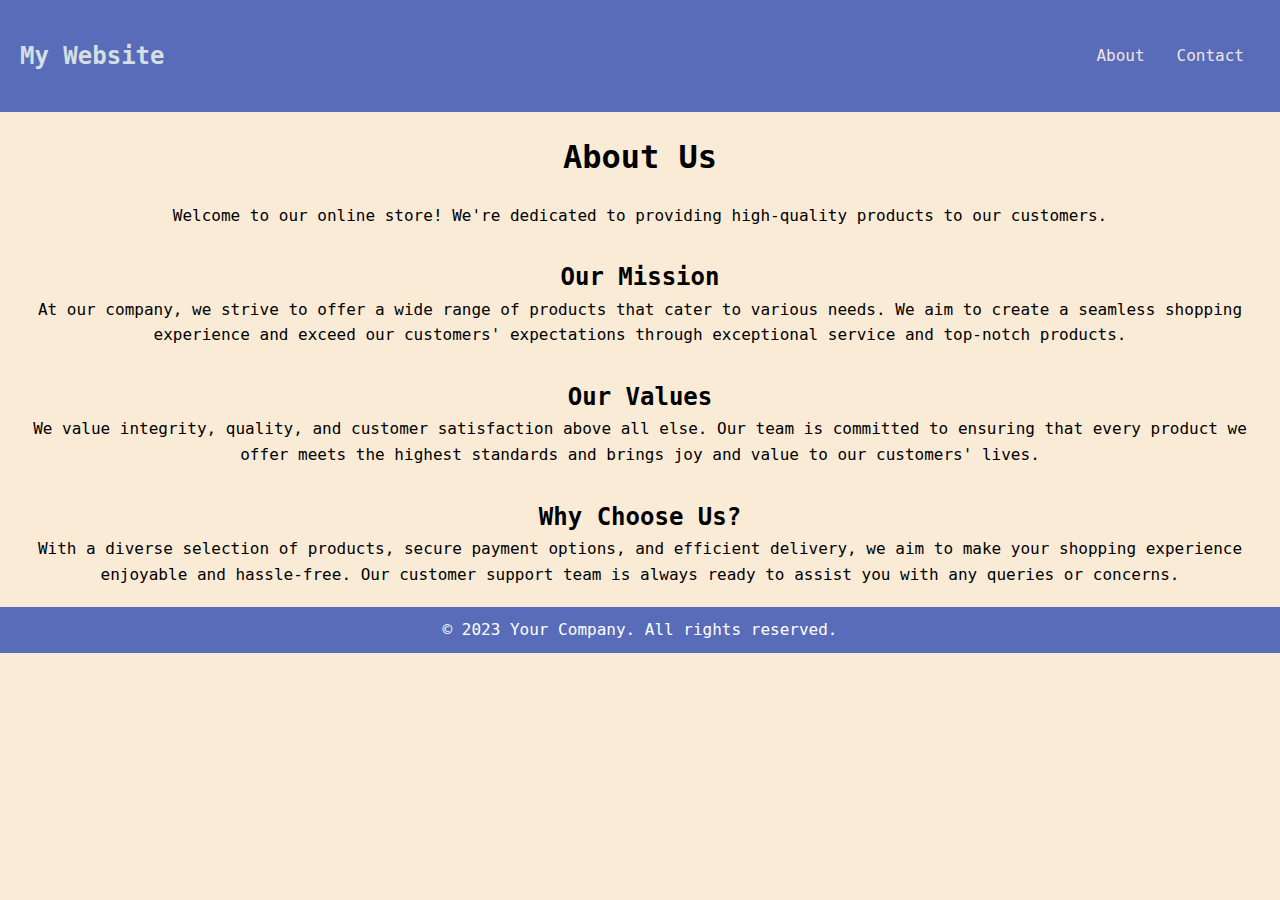
<file: about.html>
<!DOCTYPE html>
<html lang="en">
<head>
  <meta charset="UTF-8">
  <meta name="viewport" content="width=device-width, initial-scale=1.0">
  <title>About Us</title>
  <link rel="stylesheet" href="./about.css">
</head>
<body>
  <header>
    <nav class="navbar">
        <div class="navbar-brand">
            <h2><a href="./index.html" class="homeBtn">My Website</a></h2>
        </div>
        <div class="navbar-menu">
            <ul>
                <li><a href="./about.html">About</a></li>
                <li><a href="./contact.html">Contact</a></li>
            </ul>
        </div>    
    </nav>
</header>
  <main>
    <section class="about-us">
      <h1>About Us</h1>
      <p>Welcome to our online store! We're dedicated to providing high-quality products to our customers.</p>
      
      <h2>Our Mission</h2>
      <p>At our company, we strive to offer a wide range of products that cater to various needs. We aim to create a seamless shopping experience and exceed our customers' expectations through exceptional service and top-notch products.</p>
      
      <h2>Our Values</h2>
      <p>We value integrity, quality, and customer satisfaction above all else. Our team is committed to ensuring that every product we offer meets the highest standards and brings joy and value to our customers' lives.</p>
      
      <h2>Why Choose Us?</h2>
      <p>With a diverse selection of products, secure payment options, and efficient delivery, we aim to make your shopping experience enjoyable and hassle-free. Our customer support team is always ready to assist you with any queries or concerns.</p>
    </section>
  </main>

    <footer>
      <p>&copy; 2023 Your Company. All rights reserved.</p>
    </footer>
    <script src="./script.js"></script>
</body>
</html>
</file>
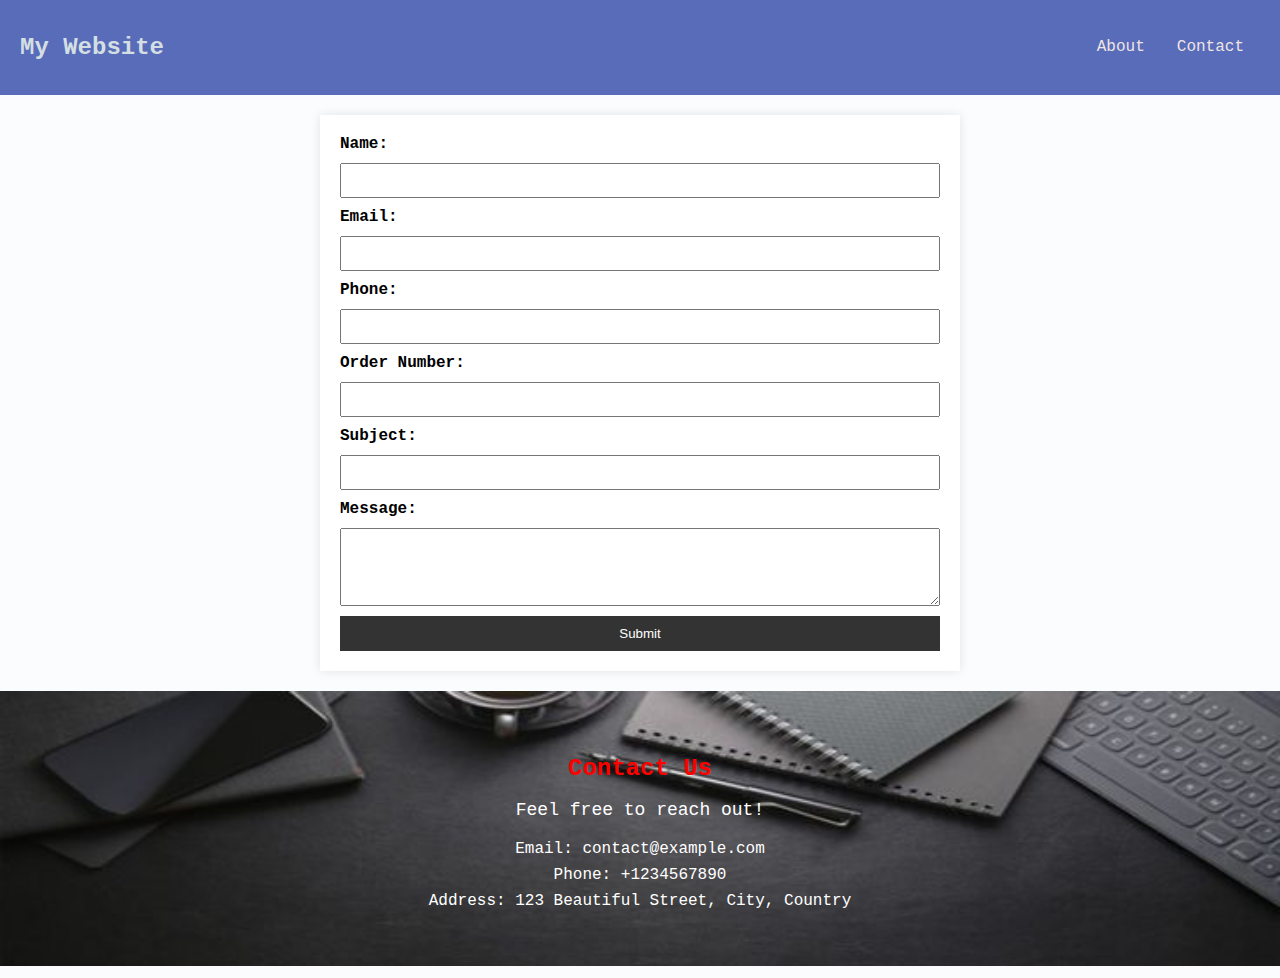
<file: contact.html>
<!DOCTYPE html>
<html lang="en">
<head>
    <meta charset="UTF-8">
    <meta name="viewport" content="width=device-width, initial-scale=1.0">
    <link rel="stylesheet" href="contact.css">
    <title>Contact Us - E-Commerce</title>
</head>
<body>
    <header>
        <nav class="navbar">
            <div class="navbar-brand">
                <h2><a href="./index.html" class="homeBtn">My Website</a></h2>
            </div>
            <div class="navbar-menu">
                <ul>
                    <li><a href="./about.html">About</a></li>
                    <li><a href="./contact.html">Contact</a></li>
                </ul>
            </div>    
        </nav>
    </header>
    <section class="contact-form">
        <form action="#" method="post">
            <label for="name">Name:</label>
            <input type="text" id="name" name="name" required>

            <label for="email">Email:</label>
            <input type="email" id="email" name="email" required>

            <label for="phone">Phone:</label>
            <input type="telc" id="phone" name="phone">

            <label for="order-number">Order Number:</label>
            <input type="text" id="order-number" name="order-number">

            <label for="subject">Subject:</label>
            <input type="text" id="subject" name="subject" required>

            <label for="message">Message:</label>
            <textarea id="message" name="message" rows="4" required></textarea>

            <button type="submit" >Submit</button>
        </form>
    </section>

    <footer class="footer">
        <div class="footer-content">
            <h3>Contact Us</h3>
            <p>Feel free to reach out!</p>
          <ul class="contact-list">
              <li>Email: contact@example.com</li>
              <li>Phone: +1234567890</li>
              <li>Address: 123 Beautiful Street, City, Country</li>
            </ul>
        </div>
    </footer>
    <script src="./script.js"></script>
</body>
</html>
</file>
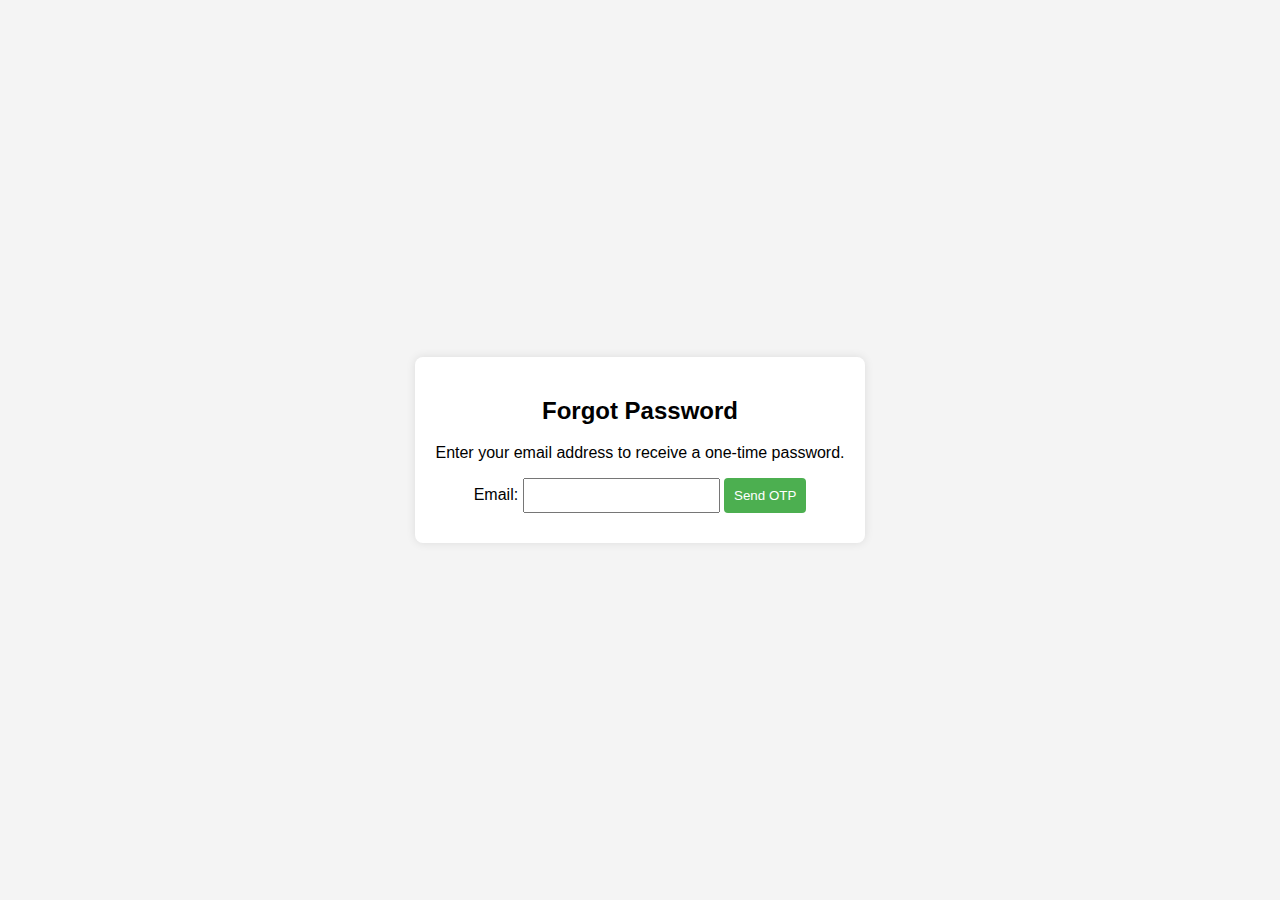
<file: frgpass.html>
<!DOCTYPE html>
<html lang="en">
<head>
    <meta charset="UTF-8">
    <meta name="viewport" content="width=device-width, initial-scale=1.0">
    <title>Forgot Password</title>
    <link rel="stylesheet" href="fgstyles.css">
</head>
<body>
    <div class="container">
        <h2>Forgot Password</h2>
        <p>Enter your email address to receive a one-time password.</p>
        <form id="forgotPasswordForm">
            <label for="email">Email:</label>
            <input type="email" id="email" required>
            <button type="button" onclick="requestOTP()">Send OTP</button>
        </form>
        <div id="otpContainer" style="display: none;">
            <p>Enter the one-time password sent to your email:</p>
            <form id="otpForm">
                <!-- Use JavaScript to dynamically generate OTP input boxes -->
            </form>
            <button type="button" onclick="verifyOTP()">Verify OTP</button>
        </div>
        <div id="newPasswordContainer" style="display: none;">
            <p>Enter your new password:</p>
            <form id="newPasswordForm">
                <label for="newPassword">New Password:</label>
                <input type="password" id="newPassword" required>
            </form>
            <button type="button" onclick="updatePassword()">Update Password</button>
        </div>
    </div>

    <script src="fgscripts.js"></script>
</body>
</html>
</file>
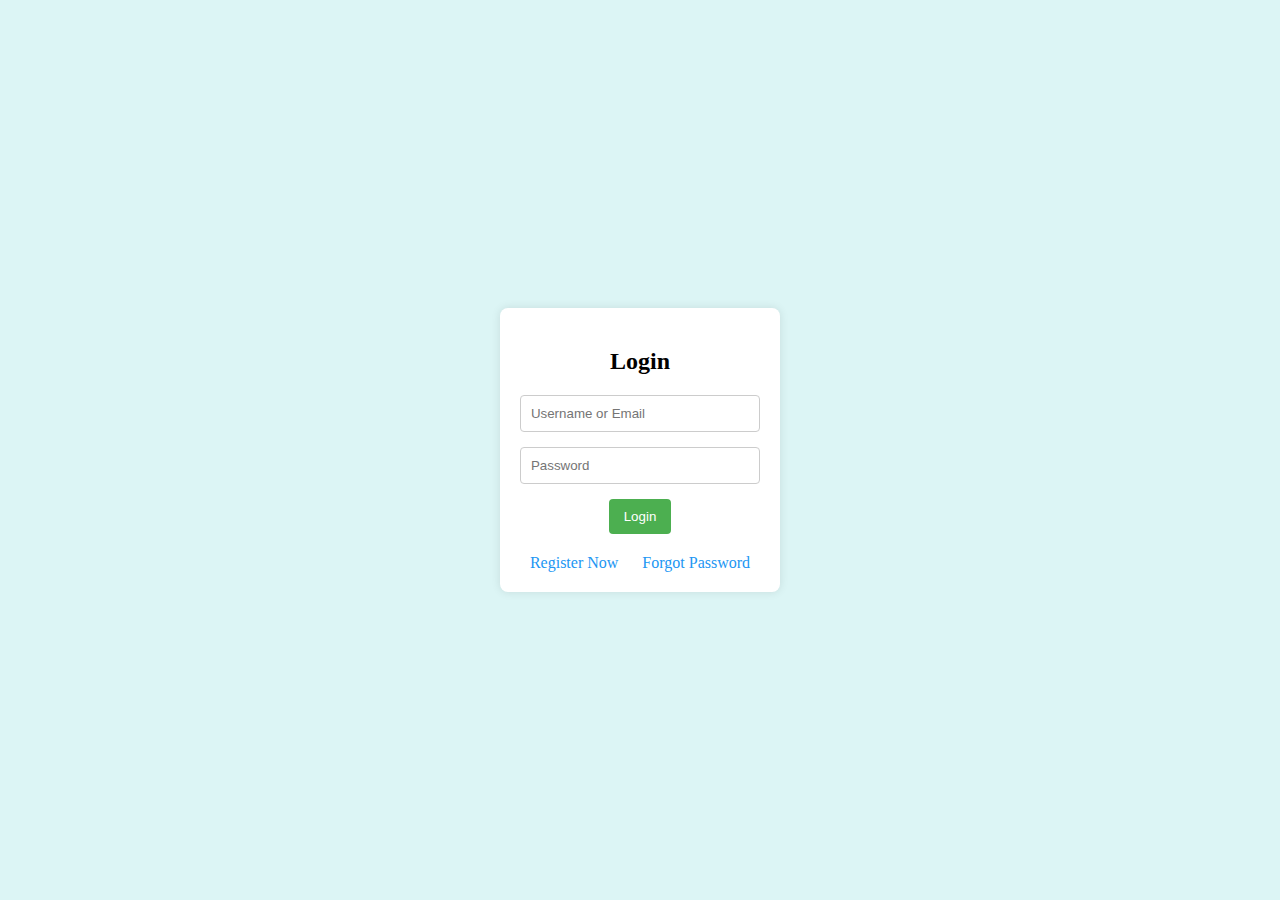
<file: Login.html>
<!DOCTYPE html>
<html lang="en">
<head>
    <meta charset="UTF-8">
    <meta name="viewport" content="width=device-width, initial-scale=1.0">
    <link rel="stylesheet" href="Tyle.css">
    <title>Interactive Login</title>
</head>
<body>
    <div class="login-container">
        <form class="login-form" id="loginForm">
            <h2>Login</h2>
            <div class="form-group">
                <input type="text" id="username" placeholder="Username or Email" required>
            </div>
            <div class="form-group">
                <input type="password" id="password" placeholder="Password" required>
            </div>
            <button type="submit">Login</button>
        </form>
        
        <div class="options">
            <a href="#" class="register-now" id="registerNow">Register Now</a>
            <a href="#" class="forgot-password" id="forgotPassword">Forgot Password</a>
        </div>
    </div>

    <script src="dscript.js"></script>
</body>
</html>
</file>
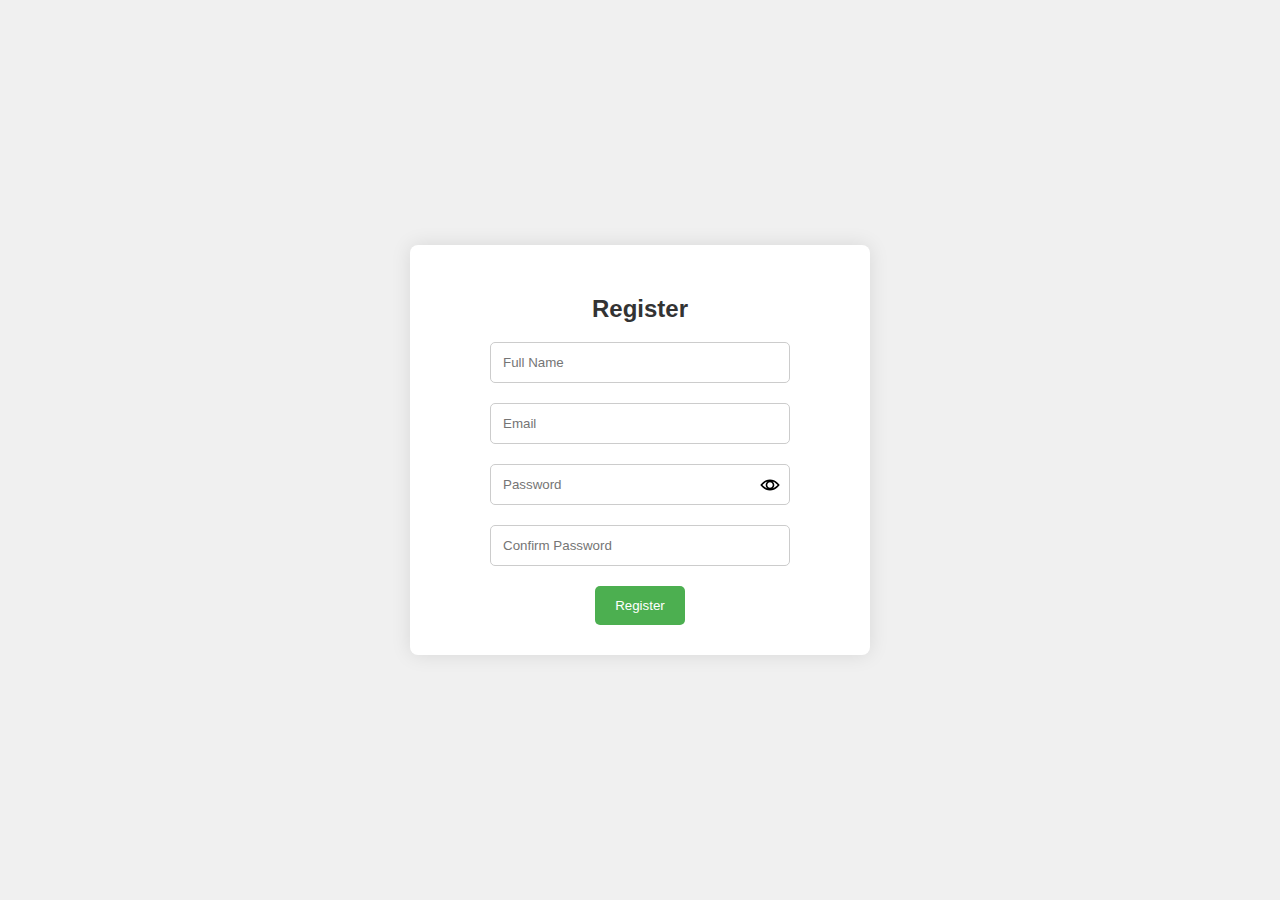
<file: register.html>
<!DOCTYPE html>
<html lang="en">
<head>
    <meta charset="UTF-8">
    <meta name="viewport" content="width=device-width, initial-scale=1.0">
    <link rel="stylesheet" href="rstyles.css">
    <title>User Registration</title>
</head>
<body>
    <div class="register-container">
        <form class="register-form" id="registerForm">
            <h2>Register</h2>
            <div class="form-group">
                <input type="text" id="fullName" placeholder="Full Name" required>
            </div>
            <div class="form-group">
                <input type="email" id="email" placeholder="Email" required>
                <p id="emailError" class="error-message"></p> <!-- Moved error message inside the form-group -->
            </div>
            <div class="form-group">
                <div class="password-input-container">
                    <input type="password" id="password" placeholder="Password" required>
                    <div id="passwordToggle" class="password-toggle"></div>
                </div>
                <p id="passwordError" class="error-message"></p>
            </div>
            <div class="form-group">
                <input type="password" id="confirmPassword" placeholder="Confirm Password" required>
            </div>
            <button type="submit">Register</button>
        </form>
    </div>

    <script src="register.js"></script>
</body>
</html>
</file>
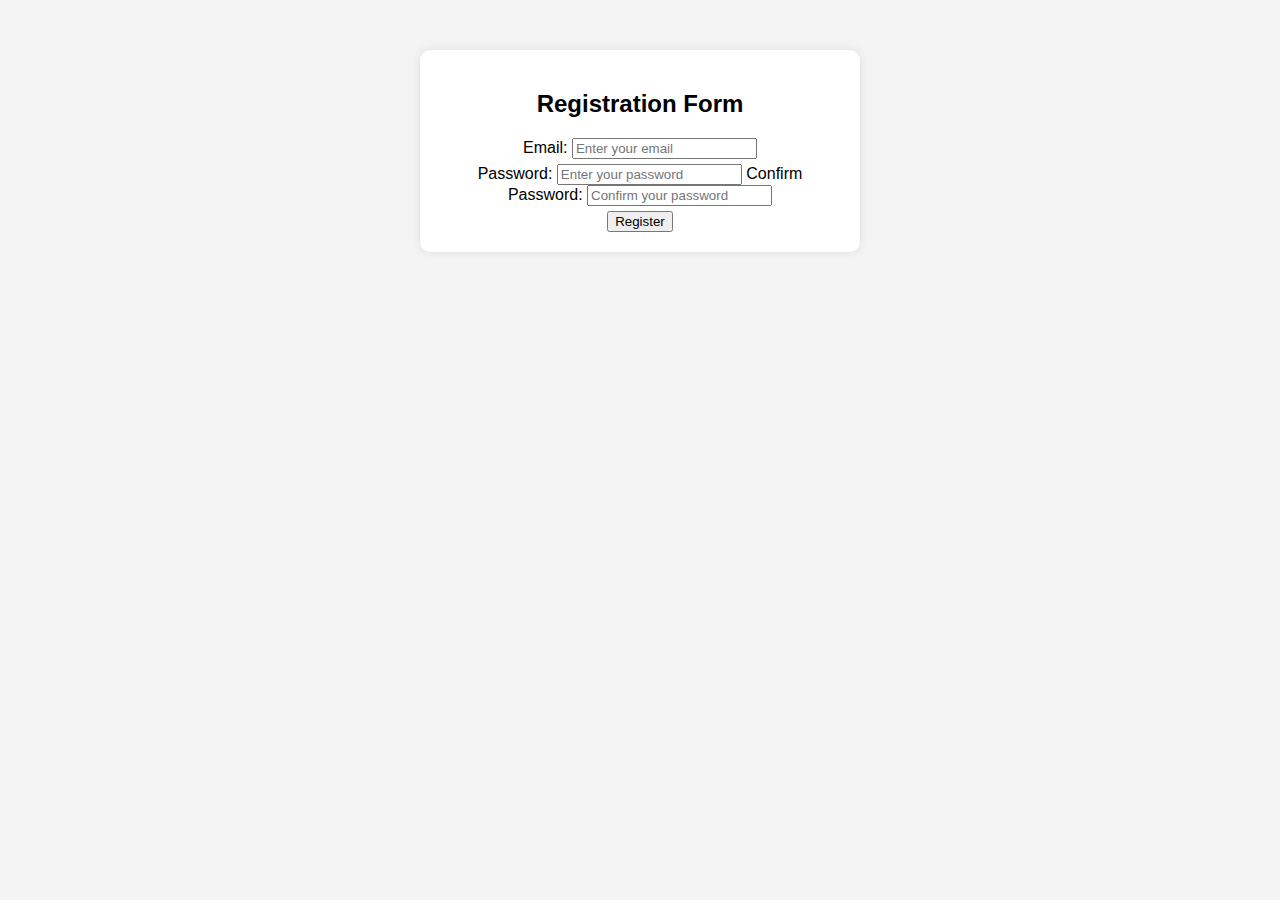
<file: traail.html>
<!DOCTYPE html>
<html lang="en">
<head>
    <meta charset="UTF-8">
    <meta name="viewport" content="width=device-width, initial-scale=1.0">
    <title>Interactive Registration Page</title>
    <style>
        body {
            font-family: Arial, sans-serif;
            background-color: #f4f4f4;
            text-align: center;
            margin: 50px;
        }

        #registration-form {
            max-width: 400px;
            margin: auto;
            background-color: #fff;
            padding: 20px;
            border-radius: 10px;
            box-shadow: 0 0 10px rgba(0, 0, 0, 0.1);
        }

        .error-message {
            color: red;
            font-size: 12px;
            margin-top: 5px;
        }
    </style>
</head>
<body>

<div id="registration-form">
    <h2>Registration Form</h2>

    <label for="email">Email:</label>
    <input type="email" id="email" placeholder="Enter your email" required>
    <div id="email-error" class="error-message"></div>

    <label for="password">Password:</label>
    <input type="password" id="password" placeholder="Enter your password" required>

    <label for="confirm-password">Confirm Password:</label>
    <input type="password" id="confirm-password" placeholder="Confirm your password" required>
    <div id="password-error" class="error-message"></div>

    <button onclick="validateForm()">Register</button>
</div>

<script>
    function validateForm() {
        const email = document.getElementById('email').value;
        const password = document.getElementById('password').value;
        const confirmPassword = document.getElementById('confirm-password').value;

        // Check if the email is valid
        const emailRegex = /^[^\s@]+@[^\s@]+\.[^\s@]+$/;
        const isValidEmail = emailRegex.test(email);

        if (!isValidEmail) {
            document.getElementById('email-error').innerText = 'Please enter a valid email address.';
            return;
        } else {
            document.getElementById('email-error').innerText = '';
        }

        // Check if passwords match
        if (password !== confirmPassword) {
            document.getElementById('password-error').innerText = 'Passwords do not match. Please enter the same password.';
            return;
        } else {
            document.getElementById('password-error').innerText = '';
        }

        // If all validations pass, you can proceed with registration
        alert('Registration successful! Welcome to our platform!');
    }
</script>

</body>
</html>
</file>
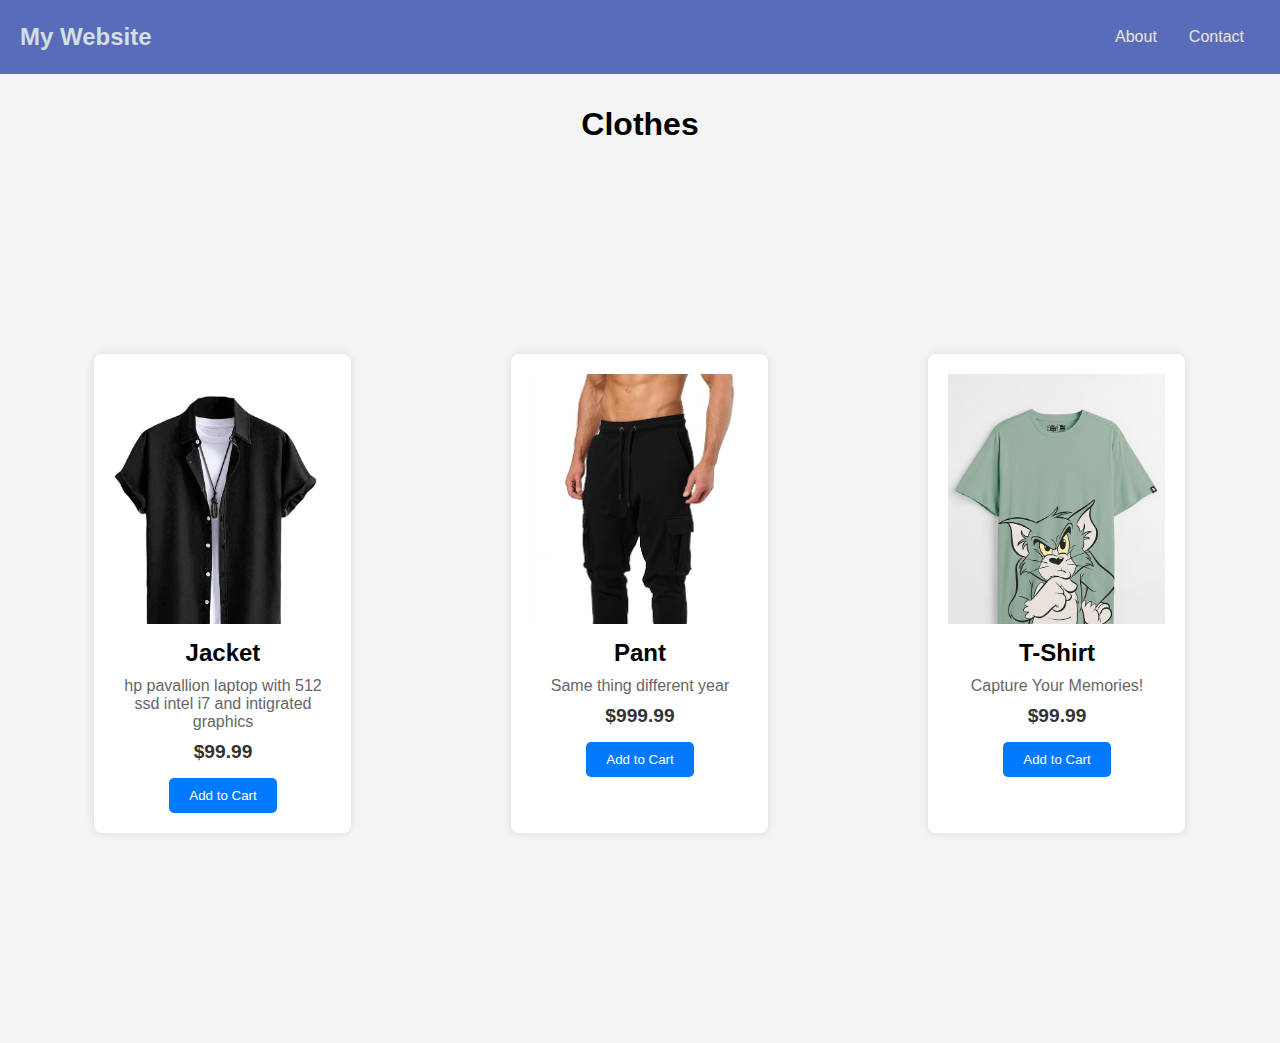
<file: products/clothes.html>
<!DOCTYPE html>
<html lang="en">
<head>
  <meta charset="UTF-8">
  <meta name="viewport" content="width=device-width, initial-scale=1.0">
  <title>E-commerce Product Page</title>
  <link rel="stylesheet" href="./clothes.css">
</head>
<body>
<header>
  <nav class="navbar">
    <div class="navbar-brand">
      <h2><a href="../index.html" class="homeBtn">My Website</a></h2>
    </div>
        <div class="navbar-menu">
          <ul>
            <li><a href="../about.html">About</a></li>
            <li><a href="../contact.html">Contact</a></li>
          </ul>
        </div>    
      </nav>
    </header>
    <h1 style="text-align: center; margin-top: 2rem;">Clothes</h1>
    <main>
      <div class="productHolder">
        <div class="product-card">
          <div id="image1"></div>
          <h2 class="product-title">Jacket</h2>
          <p class="product-description">hp pavallion laptop with 512 ssd intel i7 and intigrated graphics</p>
          <p class="product-price">$99.99</p>
          <button class="change-bg-btn">Add to Cart</button>
        </div>
        <div class="product-card">
          <div id="image2"></div>
          <h2 class="product-title">Pant</h2>
          <p class="product-description">Same thing different year</p>
          <p class="product-price">$999.99</p>
          <button class="change-bg-btn">Add to Cart</button>
        </div>
        <div class="product-card">
          <div id="image3"></div>
          <h2 class="product-title">T-Shirt</h2>
          <p class="product-description">Capture Your Memories!</p>
          <p class="product-price">$99.99</p>
          <button class="change-bg-btn">Add to Cart</button>
        </div>
      </div>  
  
    </main>
</body>
</html>
</file>
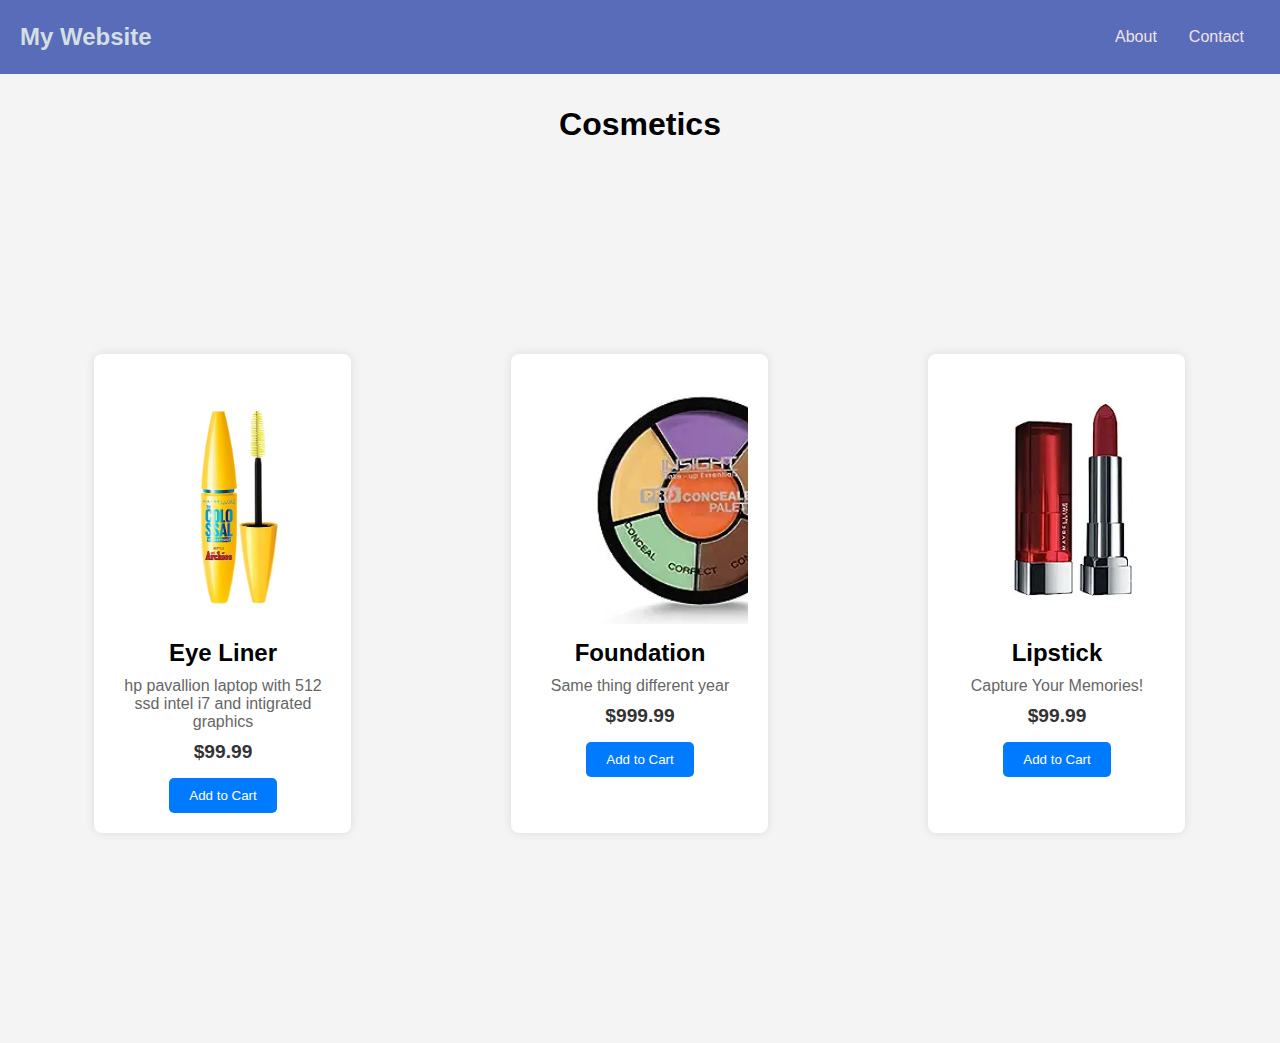
<file: products/cosmetics.html>
<!DOCTYPE html>
<html lang="en">
<head>
  <meta charset="UTF-8">
  <meta name="viewport" content="width=device-width, initial-scale=1.0">
  <title>E-commerce Product Page</title>
  <link rel="stylesheet" href="./cosmetics.css">
</head>
<body>
<header>
  <nav class="navbar">
    <div class="navbar-brand">
      <h2><a href="../index.html" class="homeBtn">My Website</a></h2>
    </div>
        <div class="navbar-menu">
          <ul>
            <li><a href="../about.html">About</a></li>
            <li><a href="../contact.html">Contact</a></li>
          </ul>
        </div>    
      </nav>
    </header>
    <h1 style="text-align: center; margin-top: 2rem;">Cosmetics</h1>
    <main>
      <div class="productHolder">
        <div class="product-card">
          <div id="image1"></div>
          <h2 class="product-title">Eye Liner</h2>
          <p class="product-description">hp pavallion laptop with 512 ssd intel i7 and intigrated graphics</p>
          <p class="product-price">$99.99</p>
          <button class="change-bg-btn">Add to Cart</button>
        </div>
        <div class="product-card">
          <div id="image2"></div>
          <h2 class="product-title">Foundation</h2>
          <p class="product-description">Same thing different year</p>
          <p class="product-price">$999.99</p>
          <button class="change-bg-btn">Add to Cart</button>
        </div>
        <div class="product-card">
          <div id="image3"></div>
          <h2 class="product-title">Lipstick</h2>
          <p class="product-description">Capture Your Memories!</p>
          <p class="product-price">$99.99</p>
          <button class="change-bg-btn">Add to Cart</button>
        </div>
      </div>  
  
    </main>
</body>
</html>
</file>
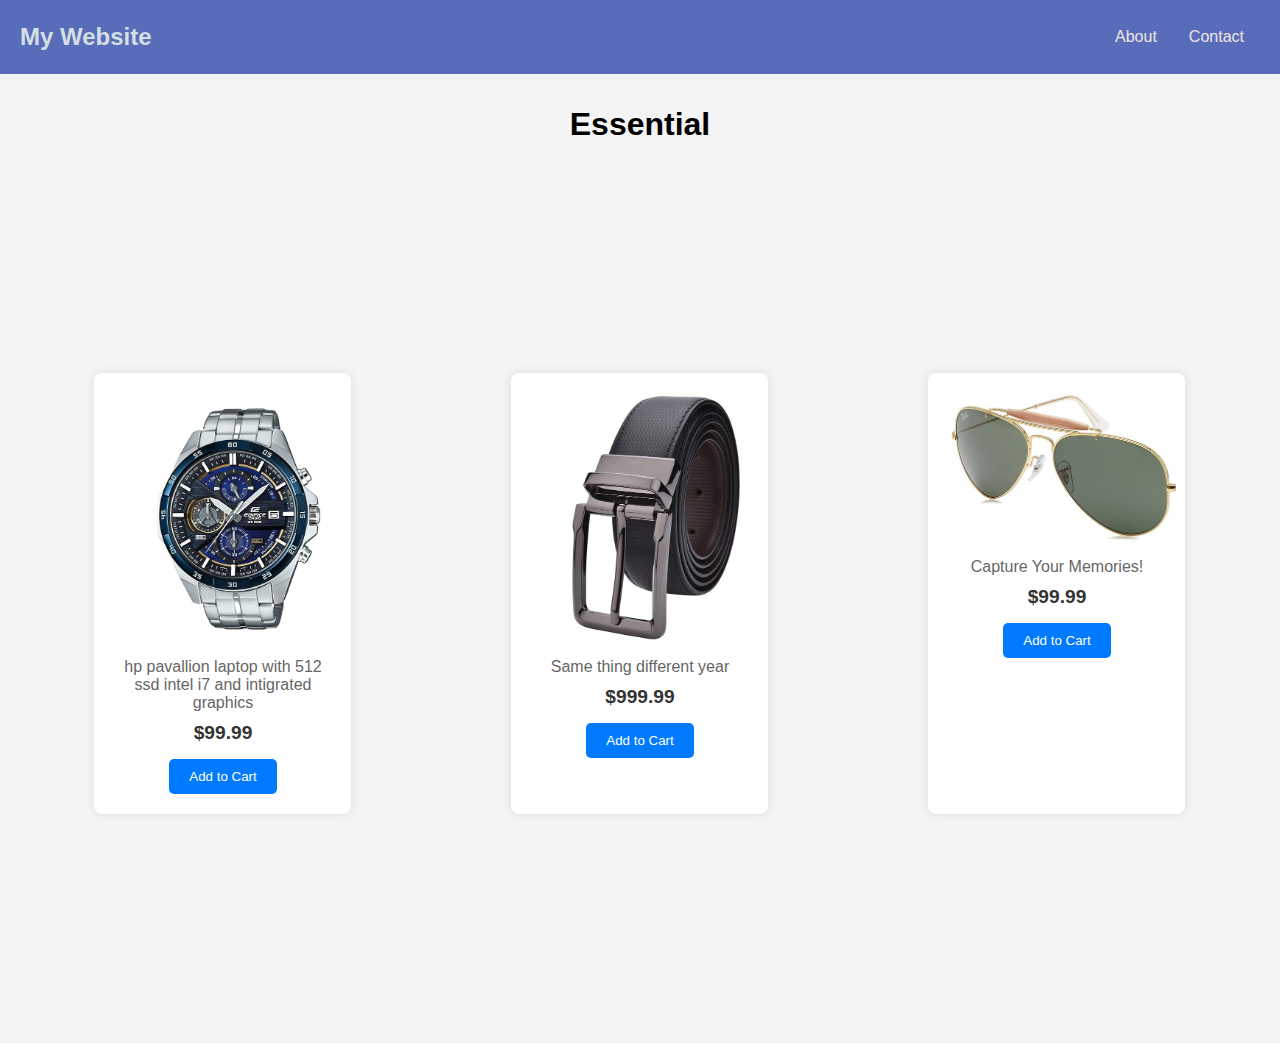
<file: products/essential.html>
<!DOCTYPE html>
<html lang="en">
<head>
  <meta charset="UTF-8">
  <meta name="viewport" content="width=device-width, initial-scale=1.0">
  <title>E-commerce Product Page</title>
  <link rel="stylesheet" href="./essential.css">
</head>
<body>
<header>
  <nav class="navbar">
    <div class="navbar-brand">
      <h2><a href="../index.html" class="homeBtn">My Website</a></h2>
    </div>
        <div class="navbar-menu">
          <ul>
            <li><a href="../about.html">About</a></li>
            <li><a href="../contact.html">Contact</a></li>
          </ul>
        </div>    
      </nav>
    </header>
    <h1 style="text-align: center; margin-top: 2rem;">Essential</h1>
    <main>
      <div class="productHolder">
        <div class="product-card">
          <div id="image1"></div>
          <h2 class="product-title"></h2>
          <p class="product-description">hp pavallion laptop with 512 ssd intel i7 and intigrated graphics</p>
          <p class="product-price">$99.99</p>
          <button class="change-bg-btn">Add to Cart</button>
        </div>
        <div class="product-card">
          <div id="image2"></div>
          <h2 class="product-title"></h2>
          <p class="product-description">Same thing different year</p>
          <p class="product-price">$999.99</p>
          <button class="change-bg-btn">Add to Cart</button>
        </div>
        <div class="product-card">
          <div id="image3"></div>
          <h2 class="product-title"></h2>
          <p class="product-description">Capture Your Memories!</p>
          <p class="product-price">$99.99</p>
          <button class="change-bg-btn">Add to Cart</button>
        </div>
      </div>  
  
    </main>
</body>
</html>
</file>
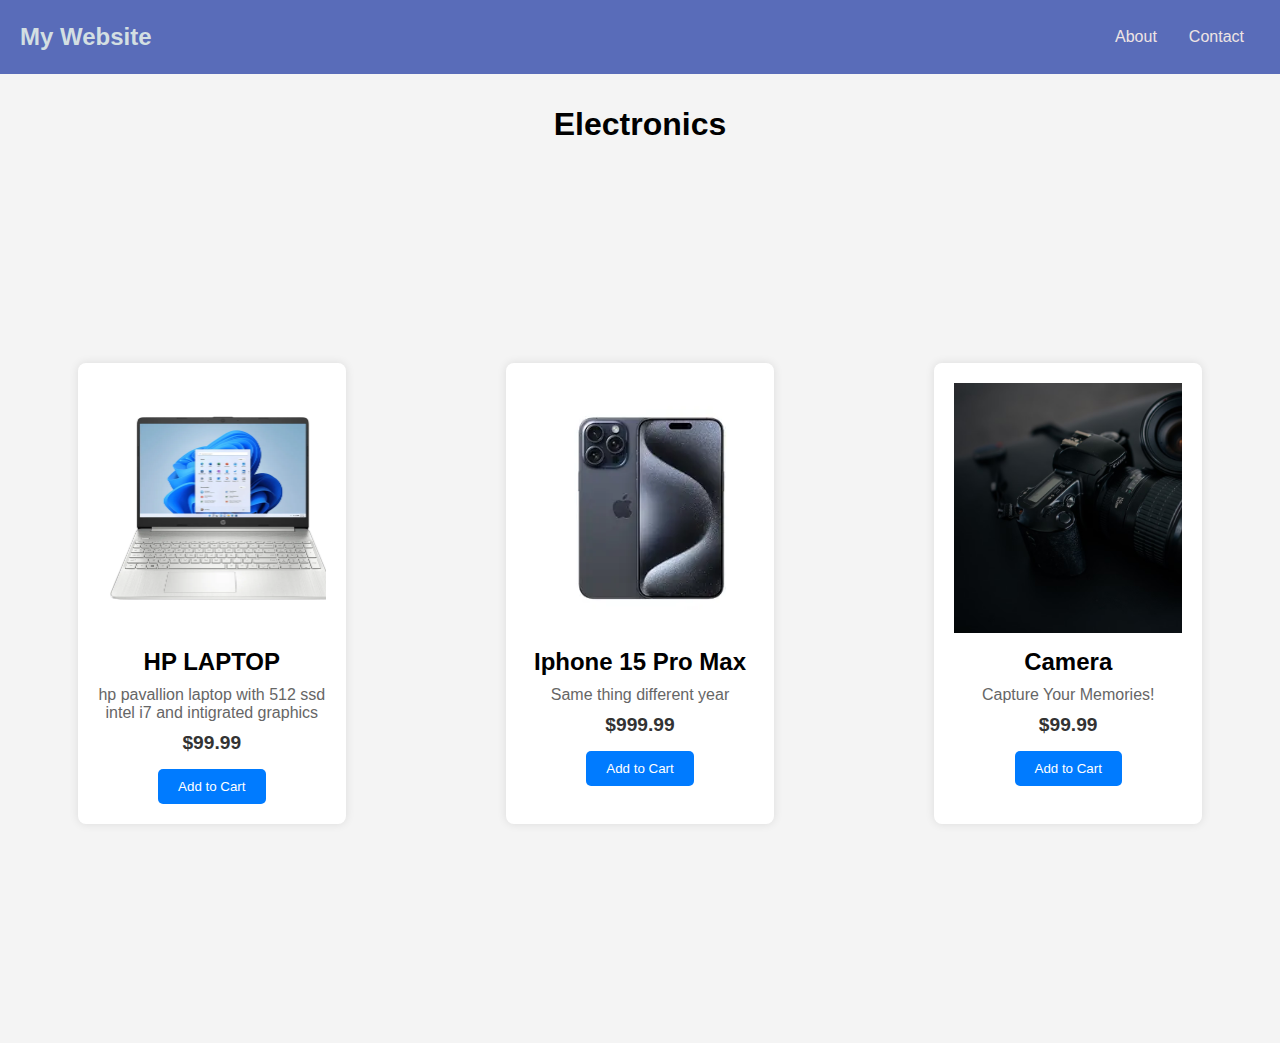
<file: products/gadgets.html>
<!DOCTYPE html>
<html lang="en">
<head>
  <meta charset="UTF-8">
  <meta name="viewport" content="width=device-width, initial-scale=1.0">
  <title>E-commerce Product Page</title>
  <link rel="stylesheet" href="./gadgets.css">
</head>
<body>
<header>
  <nav class="navbar">
    <div class="navbar-brand">
      <h2><a href="../index.html" class="homeBtn">My Website</a></h2>
    </div>
        <div class="navbar-menu">
          <ul>
            <li><a href="../about.html">About</a></li>
            <li><a href="../contact.html">Contact</a></li>
          </ul>
        </div>    
      </nav>
    </header>
    <h1 style="text-align: center; margin-top: 2rem;">Electronics</h1>
    <main>
      <div class="productHolder">
        <div class="product-card">
          <div id="image1"></div>
          <h2 class="product-title">HP LAPTOP</h2>
          <p class="product-description">hp pavallion laptop with 512 ssd intel i7 and intigrated graphics</p>
          <p class="product-price">$99.99</p>
          <button class="change-bg-btn">Add to Cart</button>
        </div>
        <div class="product-card">
          <div id="image2"></div>
          <h2 class="product-title">Iphone 15 Pro Max</h2>
          <p class="product-description">Same thing different year</p>
          <p class="product-price">$999.99</p>
          <button class="change-bg-btn">Add to Cart</button>
        </div>
        <div class="product-card">
          <div id="image3"></div>
          <h2 class="product-title">Camera</h2>
          <p class="product-description">Capture Your Memories!</p>
          <p class="product-price">$99.99</p>
          <button class="change-bg-btn">Add to Cart</button>
        </div>
      </div>  
  
    </main>
</body>
</html>
</file>
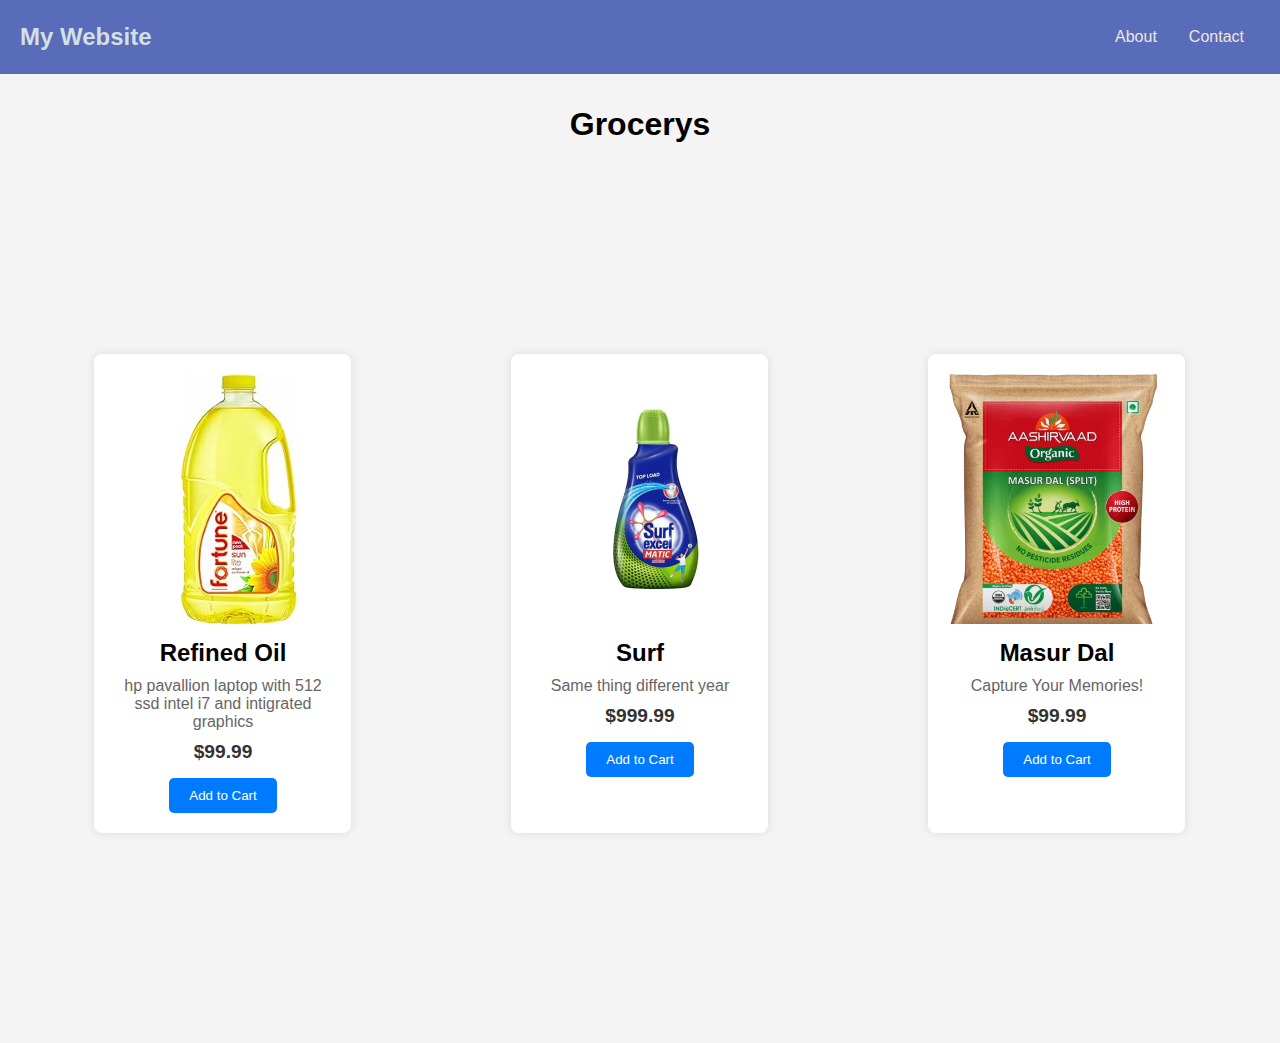
<file: products/grocery.html>
<!DOCTYPE html>
<html lang="en">
<head>
  <meta charset="UTF-8">
  <meta name="viewport" content="width=device-width, initial-scale=1.0">
  <title>E-commerce Product Page</title>
  <link rel="stylesheet" href="./grocery.css">
</head>
<body>
<header>
  <nav class="navbar">
    <div class="navbar-brand">
      <h2><a href="../index.html" class="homeBtn">My Website</a></h2>
    </div>
        <div class="navbar-menu">
          <ul>
            <li><a href="../about.html">About</a></li>
            <li><a href="../contact.html">Contact</a></li>
          </ul>
        </div>    
      </nav>
    </header>
    <h1 style="text-align: center; margin-top: 2rem;">Grocerys</h1>
    <main>
      <div class="productHolder">
        <div class="product-card">
          <div id="image1"></div>
          <h2 class="product-title">Refined Oil</h2>
          <p class="product-description">hp pavallion laptop with 512 ssd intel i7 and intigrated graphics</p>
          <p class="product-price">$99.99</p>
          <button class="change-bg-btn">Add to Cart</button>
        </div>
        <div class="product-card">
          <div id="image2"></div>
          <h2 class="product-title">Surf</h2>
          <p class="product-description">Same thing different year</p>
          <p class="product-price">$999.99</p>
          <button class="change-bg-btn">Add to Cart</button>
        </div>
        <div class="product-card">
          <div id="image3"></div>
          <h2 class="product-title">Masur Dal</h2>
          <p class="product-description">Capture Your Memories!</p>
          <p class="product-price">$99.99</p>
          <button class="change-bg-btn">Add to Cart</button>
        </div>
      </div>  
  
    </main>
</body>
</html>
</file>
<file: about.css>
body, h1, h2, p, ul {
    margin: 0;
    padding: 0;
  }
  
  body {
    font-family: 'Playfair Display','Space Mono', monospace, serif;
    line-height: 1.6;
    background-color: antiquewhite;
    text-align: center;
    min-height: 100vh;
    
}
  
  header {
    background-color: #596cb9;
    color: #fff;
    padding: 15px 0;
  }

.navbar {
    display: flex;
    justify-content: space-between;
    align-items: center;
    background-color: #596cb9;
    padding: 14px 20px;
    color: #031014;
}

.navbar-menu ul {
    display: flex;
    list-style-type: none;
    margin: 0;
    padding: 0;
}

.navbar-brand h2 a{
    color: #d3dfe2;
    margin: 0;
    text-decoration: none;
}

.navbar-menu ul li a {
    display: block;
    color: #eee4e4;
    text-align: center;
    padding: 14px 16px;
    text-decoration: none;
}

.navbar-menu ul li a:hover {
    background-color: #ddd;
    color: rgb(60, 160, 56);
}

main {
    padding: 20px;
    margin-bottom: auto;
  }
  
.about-us h1 {
    font-size: 2em;
    margin-bottom: 20px;
  }
  
.about-us h2 {
    font-size: 1.5em;
    margin-top: 30px;
  }


footer {
    display: flex;
    flex-direction: column;
    justify-content: space-between;    
    text-align: center;
    padding: 10px 0;
    background-color: #596cb9;
    color: #fff;
    margin-top: auto;
}
</file>
<file: contact.css>
body {
    font-family: 'Space Mono', monospace, serif;
    background-color: #fbfcfd;
    padding: 0;
    margin: 0;
}

h3 {
    text-align: center;
    color: red;
}

.hide {
    display: none;
}

.navbar {
    display: flex;
    justify-content: space-between;
    align-items: center;
    background-color: #596cb9;
    padding: 14px 20px;
    color: #031014;
}

.navbar-menu ul {
    display: flex;
    list-style-type: none;
    margin: 0;
    padding: 0;
}

.navbar-brand h2 a {
    text-decoration: none;
    color: #d3dfe2;
    margin: 0;
}

.navbar-menu ul li a {
    display: block;
    color: #eee4e4;
    text-align: center;
    padding: 14px 16px;
    text-decoration: none;
}

.navbar-menu ul li a:hover {
    background-color: #ddd;
    color: rgb(60, 160, 56);
}

.footer {
    background-color: #333;
    color: #fff;
    padding: 40px 0;
    text-align: center;
}

.footer-content {
    max-width: 800px;
    margin: 0 auto;
}

.footer h3 {
    font-size: 24px;
    margin-bottom: 10px;
}

.footer p {
    font-size: 18px;
    margin-bottom: 20px;
}

.contact-list {
    list-style: none;
    padding: 0;
}

.contact-list li {
    font-size: 16px;
    margin-bottom: 8px;
}

.contact-list li:last-child {
    margin-bottom: 0;
}

footer {
    background-image: url(./imgs/footer.jpg);
    background-size: cover;
}


.contact-form {
    max-width: 600px;
    margin: 20px auto;
    padding: 20px;
    background-color: #fff;
    box-shadow: 0 0 10px rgba(0, 0, 0, 0.1);
}

form {
    display: grid;
    gap: 10px;
}

label {
    font-weight: bold;
}

input,
textarea {
    width: 100%;
    padding: 8px;
    box-sizing: border-box;
}

button {
    background-color: #333;
    color: #fff;
    padding: 10px;
    border: none;
    cursor: pointer;
}

footer {
    background-color: #333;
    color: #fff;
    padding: 1em;
    text-align: center;
}
</file>
<file: fgstyles.css>
body {
    font-family: Arial, sans-serif;
    background-color: #f4f4f4;
    margin: 0;
    display: flex;
    justify-content: center;
    align-items: center;
    height: 100vh;
}

.container {
    background-color: #fff;
    padding: 20px;
    border-radius: 8px;
    box-shadow: 0 0 10px rgba(0, 0, 0, 0.1);
    text-align: center;
}

input {
    margin-bottom: 10px;
    padding: 8px;
}

button {
    padding: 10px;
    background-color: #4caf50;
    color: #fff;
    border: none;
    border-radius: 4px;
    cursor: pointer;
}

button:hover {
    background-color: #45a049;
}

/* Add styling for OTP input boxes */
#otpForm {
    display: flex;
    justify-content: center;
    gap: 10px;
}

#otpForm input {
    width: 30px;
    text-align: center;
    font-size: 16px;
}
</file>
<file: Tyle.css>
body {
    margin: 0;
    display: flex;
    align-items: center;
    justify-content: center;
    height: 100vh;
    background-color: #f0f0f0;
}

.login-container {
    background-color: #fff;
    padding: 20px;
    border-radius: 8px;
    box-shadow: 0 0 10px rgba(0, 0, 0, 0.1);
    text-align: center;
}

.login-form {
    max-width: 300px;
    margin: 0 auto;
}

.form-group {
    margin-bottom: 15px;
}

input {
    width: 100%;
    padding: 10px;
    box-sizing: border-box;
    border: 1px solid #ccc;
    border-radius: 4px;
    outline: none;
}

button {
    background-color: #4caf50;
    color: #fff;
    padding: 10px 15px;
    border: none;
    border-radius: 4px;
    cursor: pointer;
}

button:hover {
    background-color: #308434;
}

.options {
    margin-top: 20px;
}

a {
    text-decoration: none;
    color: #2196F3;
    margin: 0 10px;
}

a:hover {
    text-decoration: underline;
}
body{
    background-color: rgb(220, 245, 245);
}
</file>
<file: rstyles.css>
body {
    margin: 0;
    display: flex;
    align-items: center;
    justify-content: center;
    height: 100vh;
    background-color: #f0f0f0;
    font-family: 'Segoe UI', Tahoma, Geneva, Verdana, sans-serif;
}

.register-container {
    background-color: #fff;
    padding: 30px;
    border-radius: 8px;
    box-shadow: 0 0 20px rgba(0, 0, 0, 0.1);
    text-align: center;
    max-width: 400px;
    width: 100%;
}

.register-form {
    max-width: 300px;
    margin: 0 auto;
}

h2 {
    color: #333;
}

.form-group {
    margin-bottom: 20px;
}

input {
    width: 100%;
    padding: 12px;
    box-sizing: border-box;
    border: 1px solid #ccc;
    border-radius: 5px;
    outline: none;
}

button {
    background-color: #4caf50;
    color: #fff;
    padding: 12px 20px;
    border: none;
    border-radius: 5px;
    cursor: pointer;
}

button:hover {
    background-color: #45a049;
}

/* Add or modify styles for the updated elements */
/* ... (previous styles) ... */

.password-toggle {
    position: absolute;
    right: 10px;
    top: 50%;
    transform: translateY(-50%);
    width: 20px;
    height: 20px;
    background-image: url('eye.svg'); /* Add an eye icon for password toggle */
    background-size: cover;
    cursor: pointer;
}

.password-hidden {
    background-image: url('eye-slash.svg'); /* Add an eye-slash icon for password toggle when hidden */
}

/* Add these styles for the password toggle */
.password-input-container {
    position: relative;
}

.password-toggle {
    position: absolute;
    right: 10px;
    top: 50%;
    transform: translateY(-50%);
    width: 20px;
    height: 20px;
    background-image: url('eye.svg'); /* Add an eye icon for password toggle */
    background-size: cover;
    cursor: pointer;
}

.password-hidden {
    background-image: url('eye-slash.svg'); /* Add an eye-slash icon for password toggle when hidden */
}
</file>
<file: products/clothes.css>
* {
    margin: 0;
    padding: 0;
}

body {
    font-family: Arial, sans-serif;
    margin: 0;
    background-color: #f4f4f4;
}

main {
    display: flex;
    justify-content: center;
    align-items: center;
    min-height: 100vh;

}

.productHolder {
    display: flex;
    gap: 10rem;
}

.product-card {
    background-color: #fff;
    box-shadow: 0 0 10px rgba(0, 0, 0, 0.1);
    border-radius: 8px;
    padding: 20px;
    text-align: center;
    max-width: 300px;
    background-size: cover;
    background-position: center;
    transition: background-image 0.3s ease;
    width: 100%;
}

.product-image {
    width: 100%;
    height: auto;
    border-radius: 8px;
    flex: 0 0 auto;
}

.product-title {
    margin-top: 15px;
    font-size: 1.5em;
}

.product-description {
    margin-top: 10px;
    color: #666;
}

.product-price {
    margin-top: 10px;
    font-weight: bold;
    font-size: 1.2em;
    color: #333;
}

.change-bg-btn {
    margin-top: 15px;
    padding: 10px 20px;
    border: none;
    background-color: #007bff;
    color: #fff;
    border-radius: 5px;
    cursor: pointer;
    transition: background-color 0.3s ease;
}

.change-bg-btn:hover {
    background-color: #0056b3;
}

#image1 {
    height: 250px;
    width: 100%;
    background-image: url(../imgs/jacket.jpg);
    background-size: cover;
}

#image2 {
    height: 250px;
    width: 100%;
    background-image: url(../imgs/pant.jpg);
    background-size: cover;
}

#image3 {
    height: 250px;
    width: 100%;
    background-image: url(../imgs/t\ shirt.jpg);
    background-size: cover;
}

.navbar {
    display: flex;
    justify-content: space-between;
    align-items: center;
    background-color: #596cb9;
    padding: 14px 20px;
    color: #031014;
}

.navbar-menu ul {
    display: flex;
    list-style-type: none;
    margin: 0;
    padding: 0;
}

.navbar-brand h2 a {
    text-decoration: none;
    color: #d3dfe2;
    margin: 0;
}

.navbar-menu ul li a {
    display: block;
    color: #eee4e4;
    text-align: center;
    padding: 14px 16px;
    text-decoration: none;
}

.navbar-menu ul li a:hover {
    background-color: #ddd;
    color: rgb(60, 160, 56);
}
</file>
<file: products/cosmetics.css>
* {
    margin: 0;
    padding: 0;
}

body {
    font-family: Arial, sans-serif;
    margin: 0;
    background-color: #f4f4f4;
}

main {
    display: flex;
    justify-content: center;
    align-items: center;
    min-height: 100vh;

}

.productHolder {
    display: flex;
    gap: 10rem;
}

.product-card {
    background-color: #fff;
    box-shadow: 0 0 10px rgba(0, 0, 0, 0.1);
    border-radius: 8px;
    padding: 20px;
    text-align: center;
    max-width: 300px;
    background-size: cover;
    background-position: center;
    transition: background-image 0.3s ease;
    width: 100%;
}

.product-image {
    width: 100%;
    height: auto;
    border-radius: 8px;
    flex: 0 0 auto;
}

.product-title {
    margin-top: 15px;
    font-size: 1.5em;
}

.product-description {
    margin-top: 10px;
    color: #666;
}

.product-price {
    margin-top: 10px;
    font-weight: bold;
    font-size: 1.2em;
    color: #333;
}

.change-bg-btn {
    margin-top: 15px;
    padding: 10px 20px;
    border: none;
    background-color: #007bff;
    color: #fff;
    border-radius: 5px;
    cursor: pointer;
    transition: background-color 0.3s ease;
}

.change-bg-btn:hover {
    background-color: #0056b3;
}

#image1 {
    height: 250px;
    width: 100%;
    background-image: url(../imgs/b1.jpg);
    background-size: cover;
}

#image2 {
    height: 250px;
    width: 100%;
    background-image: url(../imgs/b2.webp);
    background-size: cover;
}

#image3 {
    height: 250px;
    width: 100%;
    background-image: url(../imgs/b3.webp);
    background-size: cover;
}

.navbar {
    display: flex;
    justify-content: space-between;
    align-items: center;
    background-color: #596cb9;
    padding: 14px 20px;
    color: #031014;
}

.navbar-menu ul {
    display: flex;
    list-style-type: none;
    margin: 0;
    padding: 0;
}

.navbar-brand h2 a {
    text-decoration: none;
    color: #d3dfe2;
    margin: 0;
}

.navbar-menu ul li a {
    display: block;
    color: #eee4e4;
    text-align: center;
    padding: 14px 16px;
    text-decoration: none;
}

.navbar-menu ul li a:hover {
    background-color: #ddd;
    color: rgb(60, 160, 56);
}
</file>
<file: products/essential.css>
* {
    margin: 0;
    padding: 0;
}

body {
    font-family: Arial, sans-serif;
    margin: 0;
    background-color: #f4f4f4;
}

main {
    display: flex;
    justify-content: center;
    align-items: center;
    min-height: 100vh;

}

.productHolder {
    display: flex;
    gap: 10rem;
}

.product-card {
    background-color: #fff;
    box-shadow: 0 0 10px rgba(0, 0, 0, 0.1);
    border-radius: 8px;
    padding: 20px;
    text-align: center;
    max-width: 300px;
    background-size: cover;
    background-position: center;
    transition: background-image 0.3s ease;
    width: 100%;
}

.product-image {
    width: 100%;
    height: auto;
    border-radius: 8px;
    flex: 0 0 auto;
}

.product-title {
    margin-top: 15px;
    font-size: 1.5em;
}

.product-description {
    margin-top: 10px;
    color: #666;
}

.product-price {
    margin-top: 10px;
    font-weight: bold;
    font-size: 1.2em;
    color: #333;
}

.change-bg-btn {
    margin-top: 15px;
    padding: 10px 20px;
    border: none;
    background-color: #007bff;
    color: #fff;
    border-radius: 5px;
    cursor: pointer;
    transition: background-color 0.3s ease;
}

.change-bg-btn:hover {
    background-color: #0056b3;
}

#image1 {
    height: 250px;
    width: 100%;
    background-image: url(../imgs/e1.jpg);
    background-size: cover;
}

#image2 {
    height: 250px;
    width: 100%;
    background-image: url(../imgs/e2.jpg);
    background-size: cover;
}

#image3 {
    height: 150px;
    width: 105%;
    background-image: url(../imgs/e3.jpg);
    background-size: cover;
}

.navbar {
    display: flex;
    justify-content: space-between;
    align-items: center;
    background-color: #596cb9;
    padding: 14px 20px;
    color: #031014;
}

.navbar-menu ul {
    display: flex;
    list-style-type: none;
    margin: 0;
    padding: 0;
}

.navbar-brand h2 a {
    text-decoration: none;
    color: #d3dfe2;
    margin: 0;
}

.navbar-menu ul li a {
    display: block;
    color: #eee4e4;
    text-align: center;
    padding: 14px 16px;
    text-decoration: none;
}

.navbar-menu ul li a:hover {
    background-color: #ddd;
    color: rgb(60, 160, 56);
}
</file>
<file: products/gadgets.css>
* {
    margin: 0;
    padding: 0;
}

body {
    font-family: Arial, sans-serif;
    margin: 0;
    background-color: #f4f4f4;
}

main {
    display: flex;
    justify-content: center;
    align-items: center;
    min-height: 100vh;

}

.productHolder {
    display: flex;
    gap: 10rem;
}

.product-card {
    background-color: #fff;
    box-shadow: 0 0 10px rgba(0, 0, 0, 0.1);
    border-radius: 8px;
    padding: 20px;
    text-align: center;
    max-width: 300px;
    background-size: cover;
    background-position: center;
    transition: background-image 0.3s ease;
    width: 100%;
}

.product-image {
    width: 100%;
    height: auto;
    border-radius: 8px;
    flex: 0 0 auto;
}

.product-title {
    margin-top: 15px;
    font-size: 1.5em;
}

.product-description {
    margin-top: 10px;
    color: #666;
}

.product-price {
    margin-top: 10px;
    font-weight: bold;
    font-size: 1.2em;
    color: #333;
}

.change-bg-btn {
    margin-top: 15px;
    padding: 10px 20px;
    border: none;
    background-color: #007bff;
    color: #fff;
    border-radius: 5px;
    cursor: pointer;
    transition: background-color 0.3s ease;
}

.change-bg-btn:hover {
    background-color: #0056b3;
}

#image1 {
    height: 250px;
    width: 100%;
    background-image: url(../imgs/laptop.webp);
    background-size: cover;
}

#image2 {
    height: 250px;
    width: 100%;
    background-image: url(../imgs/phone.webp);
    background-size: cover;
}

#image3 {
    height: 250px;
    width: 100%;
    background-image: url(../imgs/camera.avif);
    background-size: cover;
}

.navbar {
    display: flex;
    justify-content: space-between;
    align-items: center;
    background-color: #596cb9;
    padding: 14px 20px;
    color: #031014;
}

.navbar-menu ul {
    display: flex;
    list-style-type: none;
    margin: 0;
    padding: 0;
}

.navbar-brand h2 a {
    text-decoration: none;
    color: #d3dfe2;
    margin: 0;
}

.navbar-menu ul li a {
    display: block;
    color: #eee4e4;
    text-align: center;
    padding: 14px 16px;
    text-decoration: none;
}

.navbar-menu ul li a:hover {
    background-color: #ddd;
    color: rgb(60, 160, 56);
}
</file>
<file: products/grocery.css>
* {
    margin: 0;
    padding: 0;
}

body {
    font-family: Arial, sans-serif;
    margin: 0;
    background-color: #f4f4f4;
}

main {
    display: flex;
    justify-content: center;
    align-items: center;
    min-height: 100vh;

}

.productHolder {
    display: flex;
    gap: 10rem;
}

.product-card {
    background-color: #fff;
    box-shadow: 0 0 10px rgba(0, 0, 0, 0.1);
    border-radius: 8px;
    padding: 20px;
    text-align: center;
    max-width: 300px;
    background-size: cover;
    background-position: center;
    transition: background-image 0.3s ease;
    width: 100%;
}

.product-image {
    width: 100%;
    height: auto;
    border-radius: 8px;
    flex: 0 0 auto;
}

.product-title {
    margin-top: 15px;
    font-size: 1.5em;
}

.product-description {
    margin-top: 10px;
    color: #666;
}

.product-price {
    margin-top: 10px;
    font-weight: bold;
    font-size: 1.2em;
    color: #333;
}

.change-bg-btn {
    margin-top: 15px;
    padding: 10px 20px;
    border: none;
    background-color: #007bff;
    color: #fff;
    border-radius: 5px;
    cursor: pointer;
    transition: background-color 0.3s ease;
}

.change-bg-btn:hover {
    background-color: #0056b3;
}

#image1 {
    height: 250px;
    width: 100%;
    background-image: url(../imgs/g1.jpg);
    background-size: cover;
}

#image2 {
    height: 250px;
    width: 100%;
    background-image: url(../imgs/g2.webp);
    background-size: cover;
}

#image3 {
    height: 250px;
    width: 100%;
    background-image: url(../imgs/g3.webp);
    background-size: cover;
}

.navbar {
    display: flex;
    justify-content: space-between;
    align-items: center;
    background-color: #596cb9;
    padding: 14px 20px;
    color: #031014;
}

.navbar-menu ul {
    display: flex;
    list-style-type: none;
    margin: 0;
    padding: 0;
}

.navbar-brand h2 a {
    text-decoration: none;
    color: #d3dfe2;
    margin: 0;
}

.navbar-menu ul li a {
    display: block;
    color: #eee4e4;
    text-align: center;
    padding: 14px 16px;
    text-decoration: none;
}

.navbar-menu ul li a:hover {
    background-color: #ddd;
    color: rgb(60, 160, 56);
}
</file>
